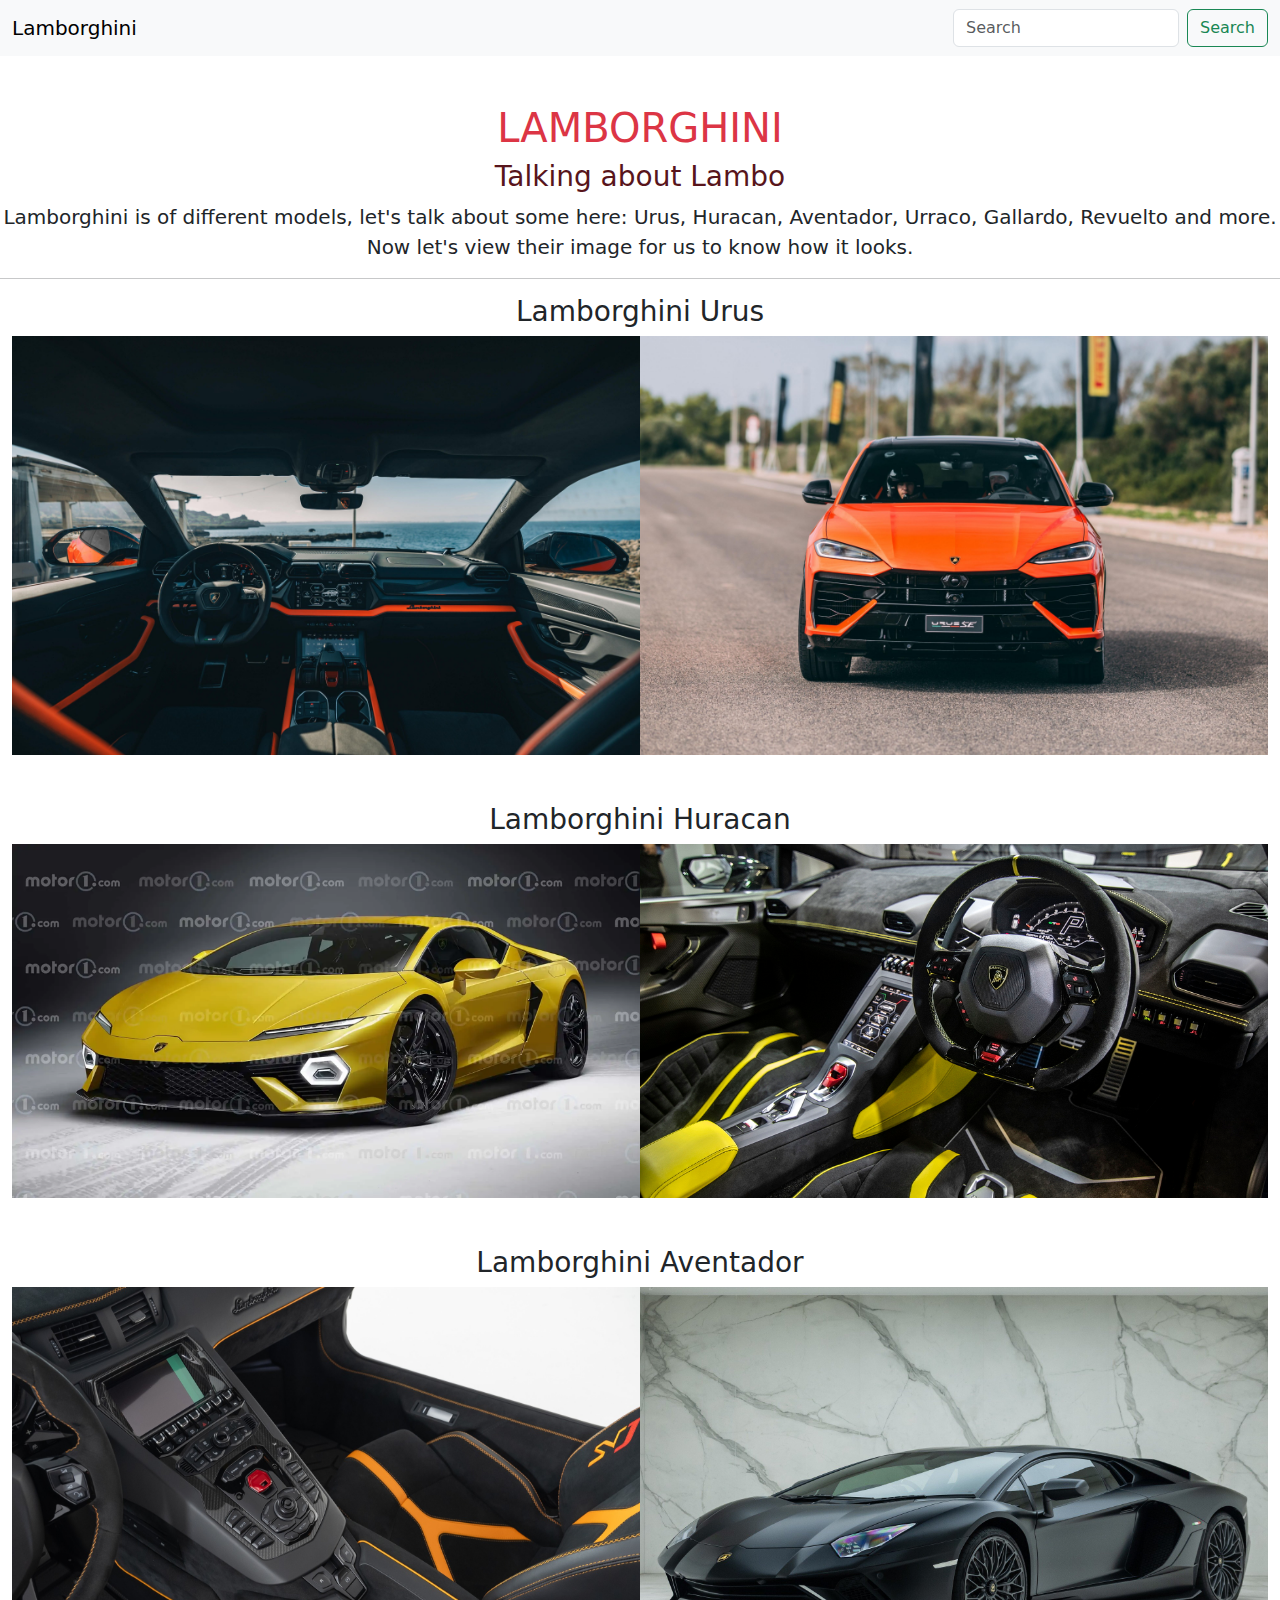
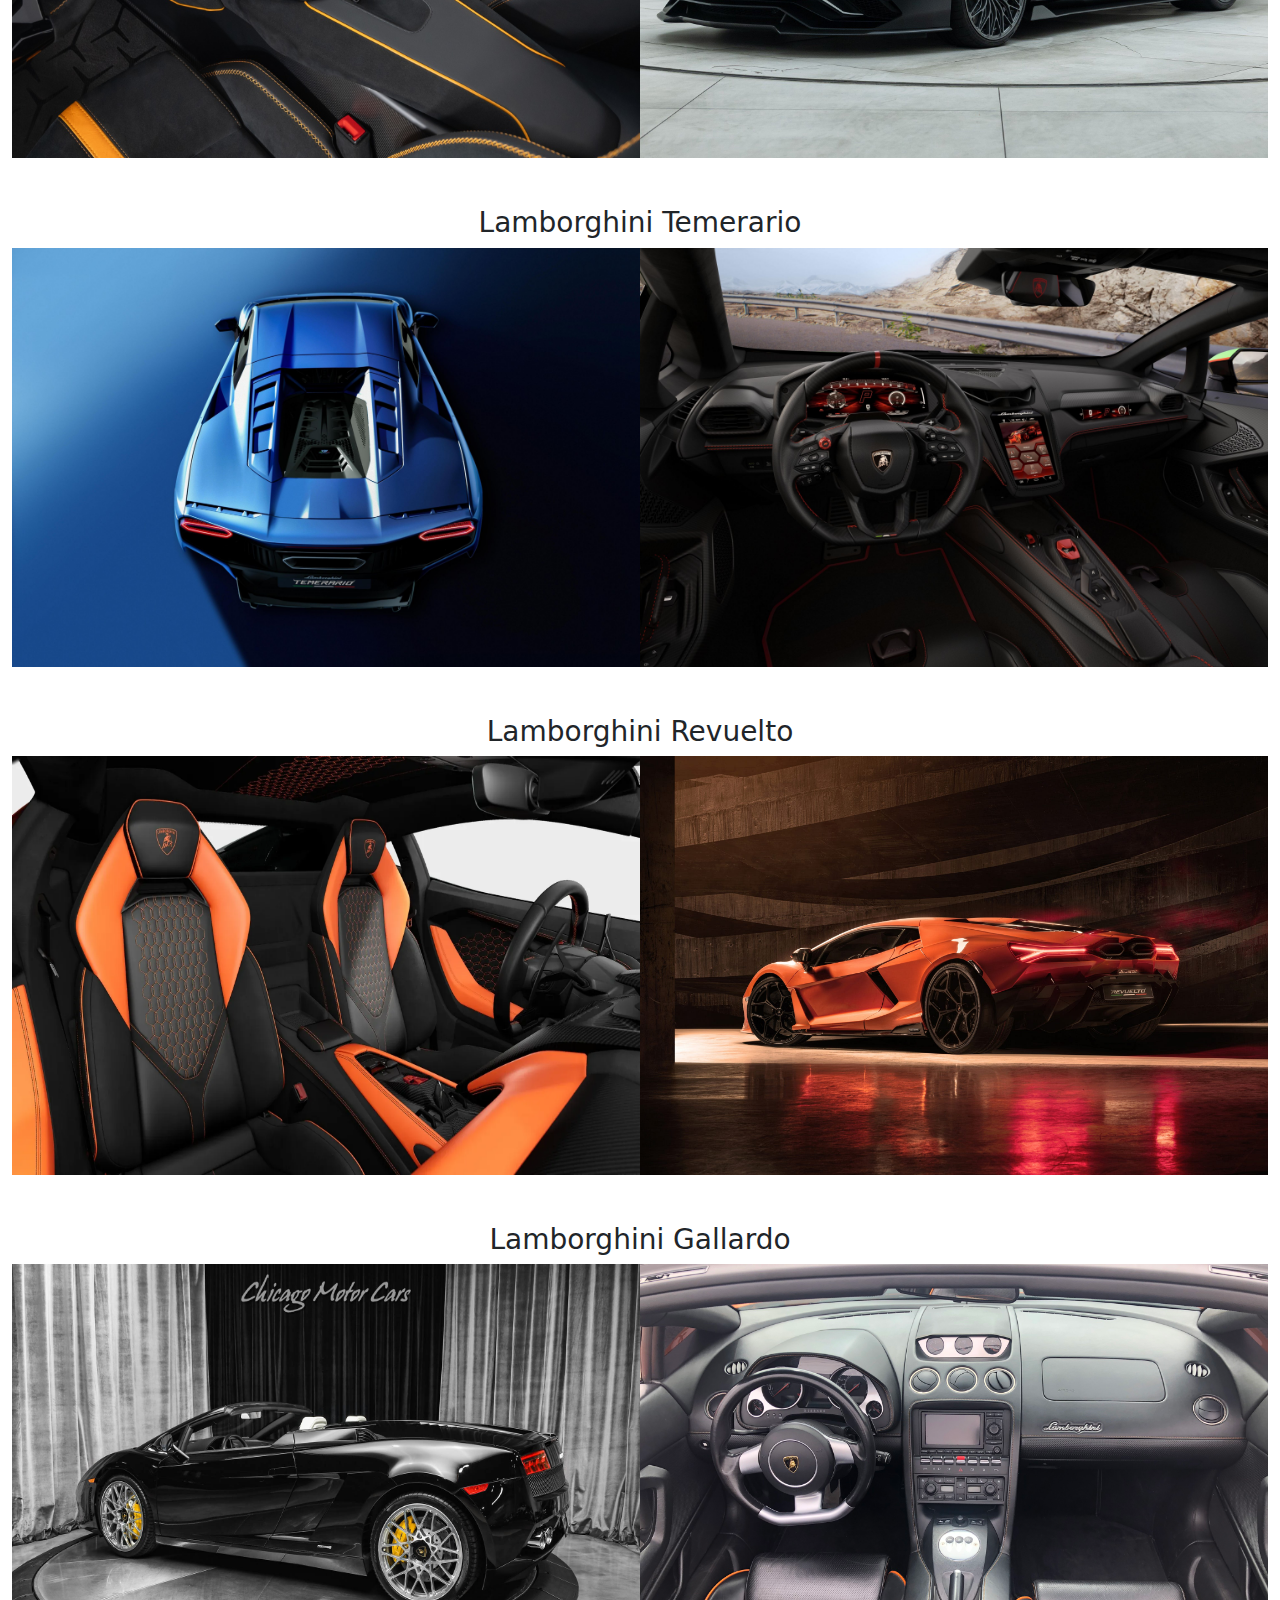
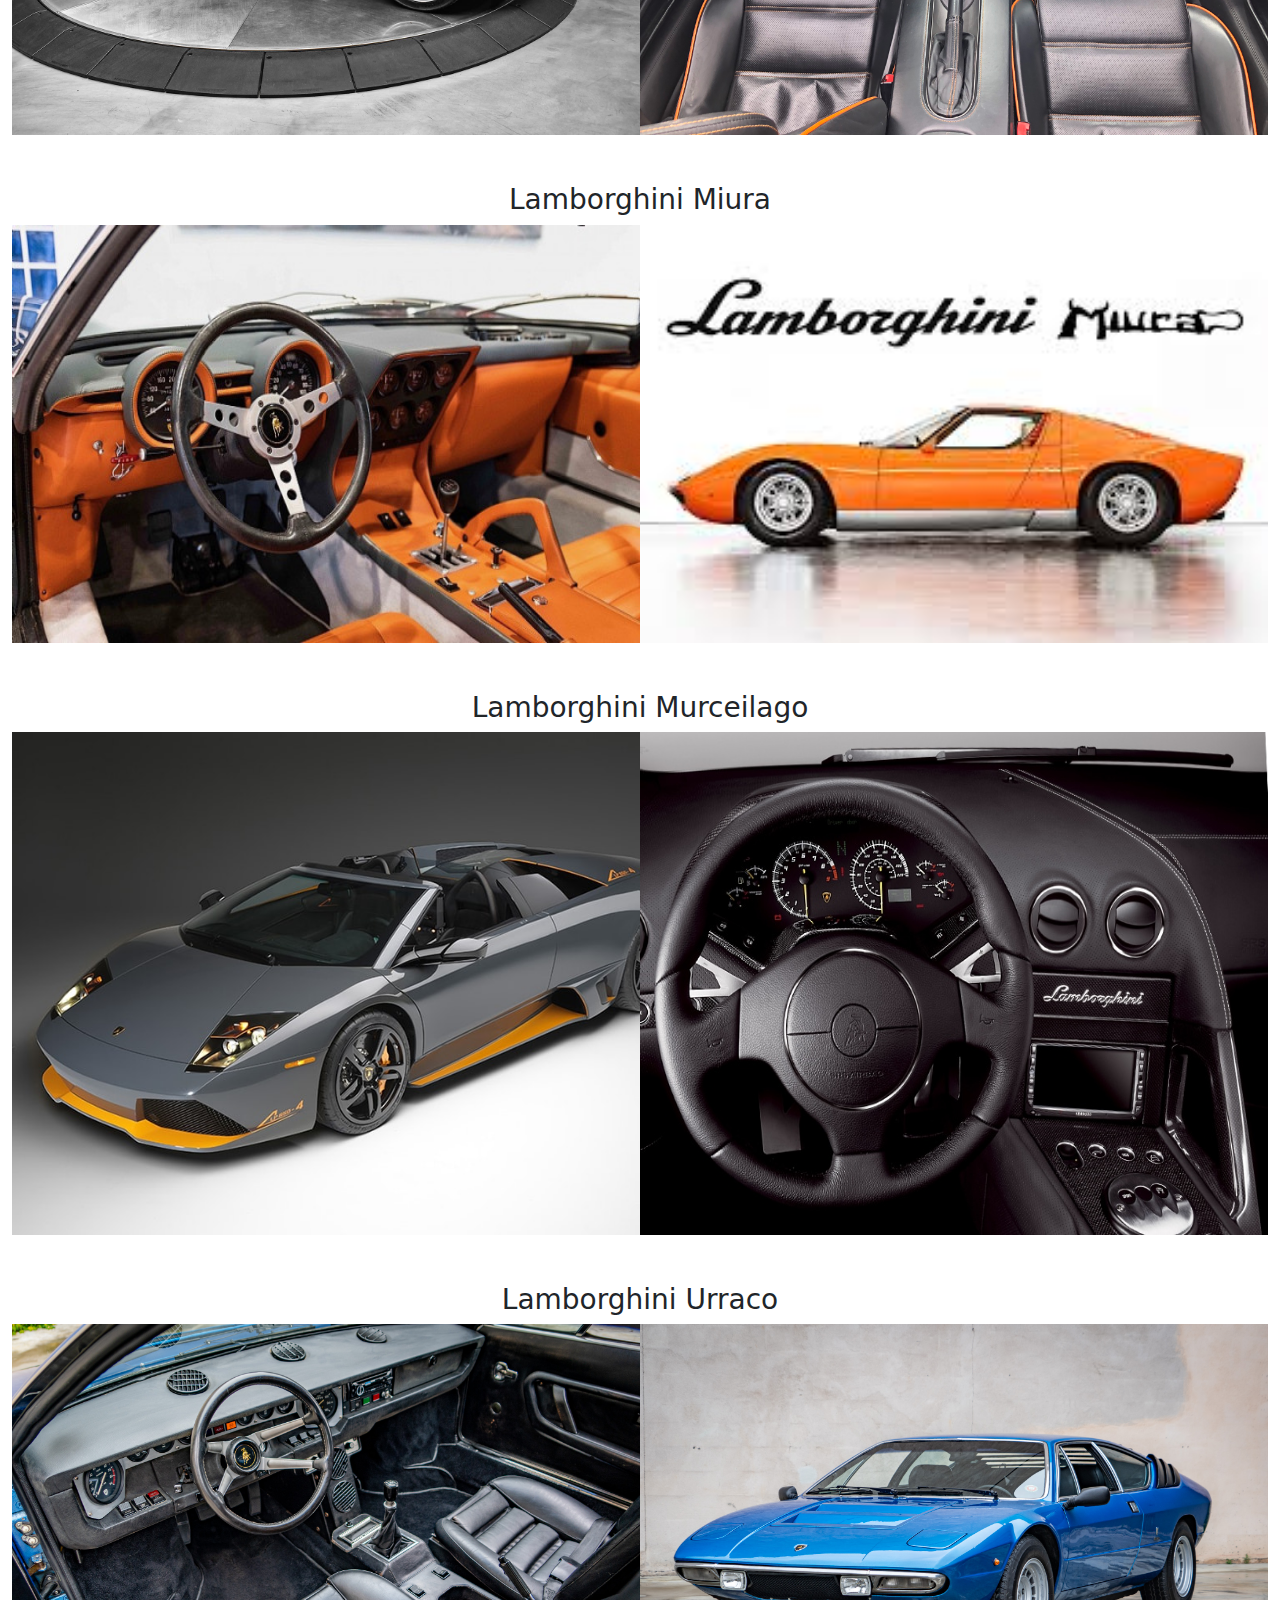
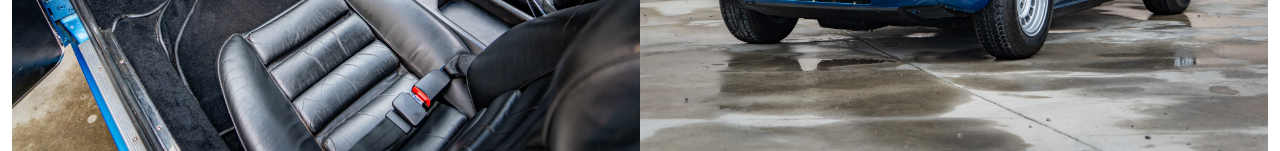
<file: Lamborghini.html>
<!DOCTYPE html>
<html lang="en">
<head>
  <meta charset="UTF-8">
  <meta name="viewport" content="width=device-width, initial-scale=1.0">
  <title>Lamborghini</title>
  <link href="https://cdn.jsdelivr.net/npm/bootstrap@5.3.3/dist/css/bootstrap.min.css" rel="stylesheet" integrity="sha384-QWTKZyjpPEjISv5WaRU9OFeRpok6YctnYmDr5pNlyT2bRjXh0JMhjY6hW+ALEwIH" crossorigin="anonymous">
</head>
<body>
  <nav class="navbar navbar-expand bg-body-tertiary position-sticky top-0">
    <div class="container-fluid">
      <a class="navbar-brand" href="#">Lamborghini</a>
        <form class="d-flex" role="search">
          <input class="form-control me-2" id="searchInput" type="search" placeholder="Search" aria-label="Search">
          <button class="btn btn-outline-success" type="submit">Search</button>
        </form>
      </div>
    </div>
  </nav>
  <h1 class="text-center text-danger mt-5">LAMBORGHINI</h1>
  <h3 class="text-center text-danger-emphasis">Talking about Lambo</h3>
  <p class="text-center text-wrap fs-5">Lamborghini is of different models, let's talk about some here: Urus, Huracan, Aventador, Urraco, Gallardo, Revuelto and more. Now let's view their image for us to know how it looks.</p><hr>
  <h3 class="text-center fs-3">Lamborghini Urus</h3>
  <div id="Urus" class="container-fluid d-flex">
    <img src="Lamborghini/2025-Lamborghini-Urus-Interior.jpg" class="w-50" alt=""> 
    <img src="Lamborghini/2025-Lamborghini-Urus.jpg" class="w-50" alt="">
  </div>
  <h3 class="text-center mt-5 fs-3">Lamborghini Huracan</h3>
  <div class="container-fluid d-flex">
    <img src="Lamborghini/Lamborghini-Huracan.webp" class="w-50" alt=""> 
    <img src="Lamborghini/Lamborghini-Huracan-Interior.jpeg" class="w-50" alt="">
  </div>
  <h3 class="text-center mt-5 fs-3">Lamborghini Aventador</h3>
  <div class="container-fluid d-flex">
    <img src="Lamborghini/Lamborghini-Aventador-Interior.jpg" class="w-50" alt=""> 
    <img src="Lamborghini/Lamborghini-Aventador.jpg" class="w-50" alt="">
  </div>
  <h3 class="text-center mt-5 fs-3">Lamborghini Temerario</h3>
  <div class="container-fluid d-flex">
    <img src="Lamborghini/Lamborghini-Temerario.jpg" class="w-50" alt="">
    <img src="Lamborghini/Lamborghini-Temerario-Interior.jpg" class="w-50" alt=""> 
  </div>
  <h3 class="text-center mt-5 fs-3">Lamborghini Revuelto</h3>
  <div class="container-fluid d-flex">
    <img src="Lamborghini/Lamborghini-Revuelto-Interior.webp" class="w-50" alt=""> 
    <img src="Lamborghini/Lamborghini-Revuelto.jpg" class="w-50" alt="">
  </div>
  <h3 class="text-center mt-5 fs-3">Lamborghini Gallardo</h3>
  <div class="container-fluid d-flex">
    <img src="Lamborghini/Lamborghini-Gallardo.jpg" class="w-50" alt="">
    <img src="Lamborghini/Lamborghini-Gallardo-Interior.jpeg" class="w-50" alt=""> 
  </div>
  <h3 class="text-center mt-5 fs-3">Lamborghini Miura</h3>
  <div class="container-fluid d-flex">
    <img src="Lamborghini/Lamborghini-Miura-Interior.jpg" class="w-50" alt=""> 
    <img src="Lamborghini/Lamborghini-Miura.jpeg" class="w-50" alt="">
  </div>
  <h3 class="text-center mt-5 fs-3">Lamborghini Murceilago</h3>
  <div class="container-fluid d-flex">
    <img src="Lamborghini/Lamborghini-Murceilago.jpg" class="w-50" alt="">
    <img src="Lamborghini/Lamborghini-Murceilago-Interior.jpg" class="w-50" alt=""> 
  </div>
  <h3 class="text-center mt-5 fs-3">Lamborghini Urraco</h3>
  <div class="container-fluid d-flex">
    <img src="Lamborghini/Lamborghini-Urraco-Interior.jpg" class="w-50" alt=""> 
    <img src="Lamborghini/Lamborghini-Urraco.jpeg" class="w-50" alt="">
  </div>

  <script>
  if (searchInput === "urus") {
    window.location.href = "lamborghini.html#urus"
  } else if (searchInput === "lamborghini aventador") {
    window.location.href = "lamborghini.html#aventador"
  } else if (searchInput === "lamborghini huracan") {
    window.location.href = "lamborghini.html#huracan"
  } else if (searchInput === "lamborghini revuelto") {
    window.location.href = "lamborghini.html#revuelto"
  } else if (searchInput === "lamborghini gallardo") {
    window.location.href = "lamborghini.html#gallardo"
  } else if (searchInput === "lamborghini miura") {
    window.location.href = "lamborghini.html#miura"
  } else if (searchInput === "lamborghini murcielago") {
    window.location.href = "lamborghini.html#murcielago"
  } else if (searchInput === "lamborghini urraco") {
    window.location.href = "lamborghini.html#urraco"
  }
  </script>
</body>
</html>
</file>
